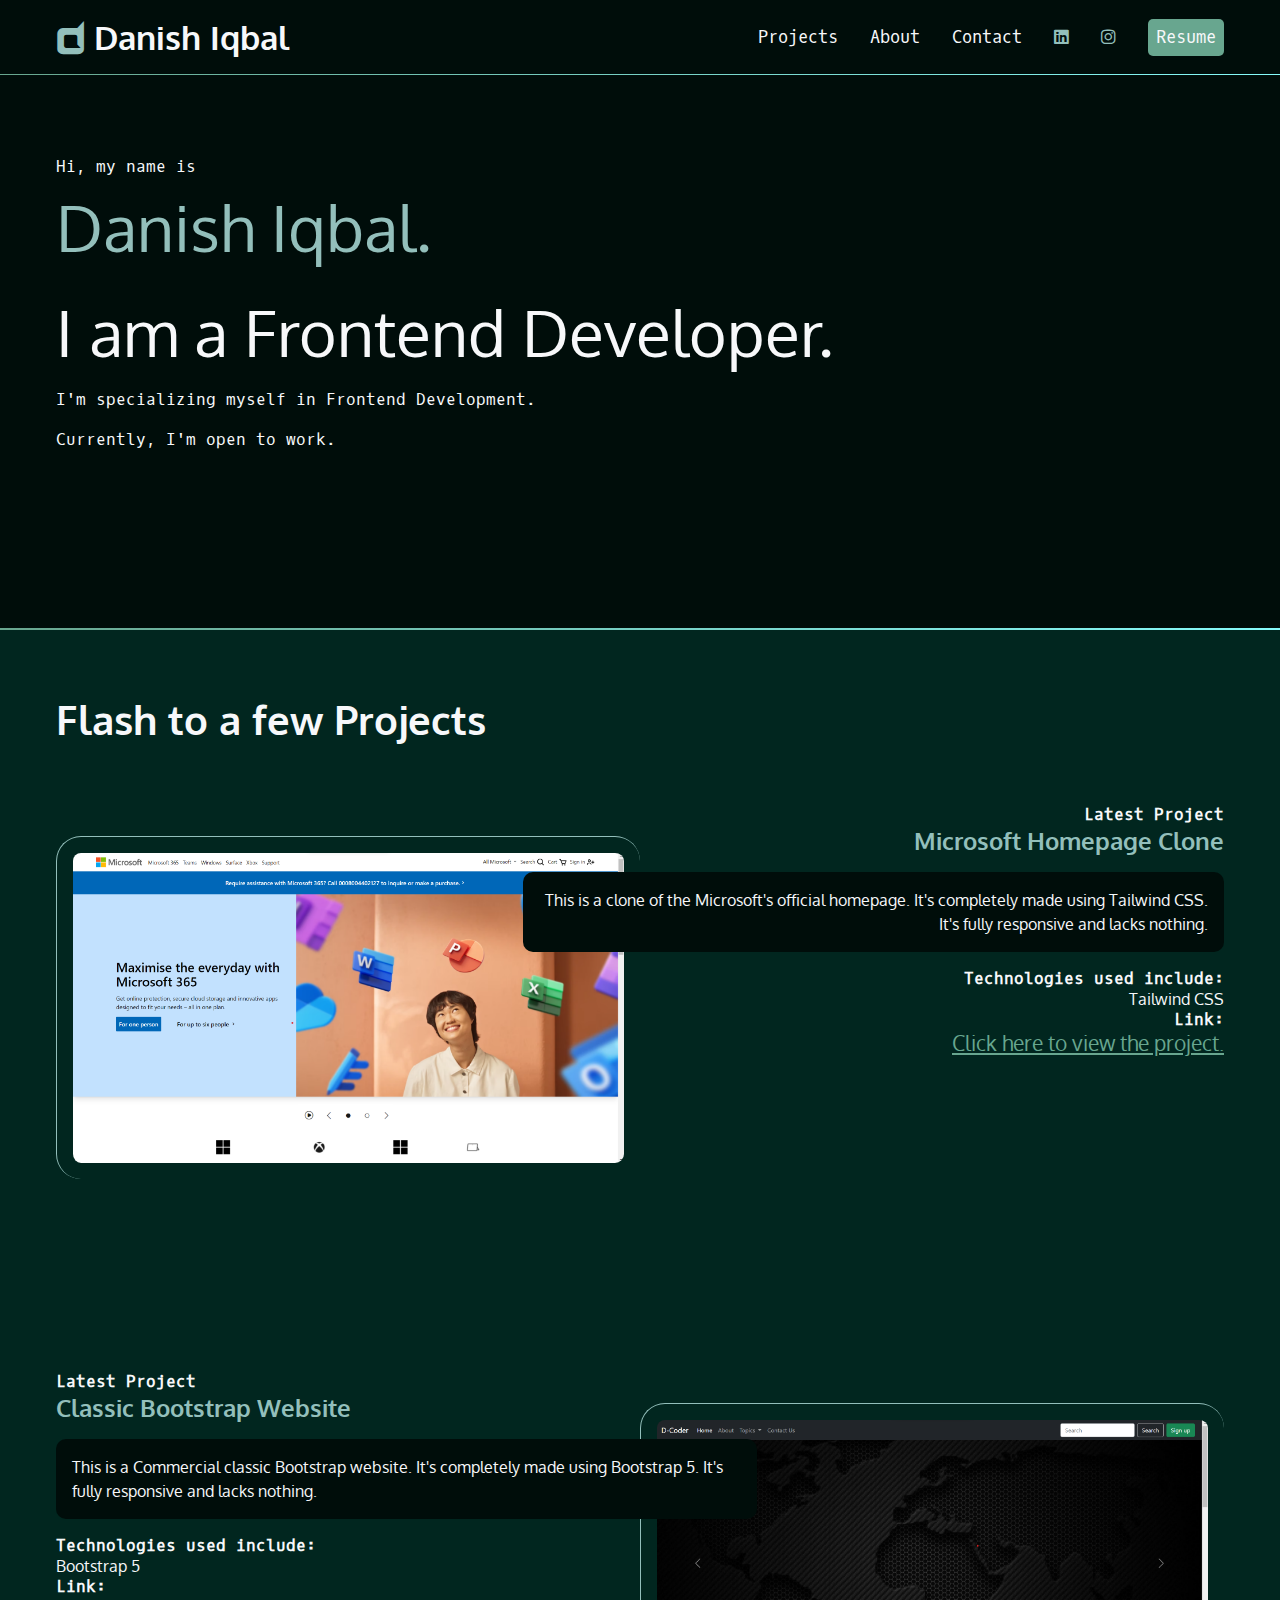
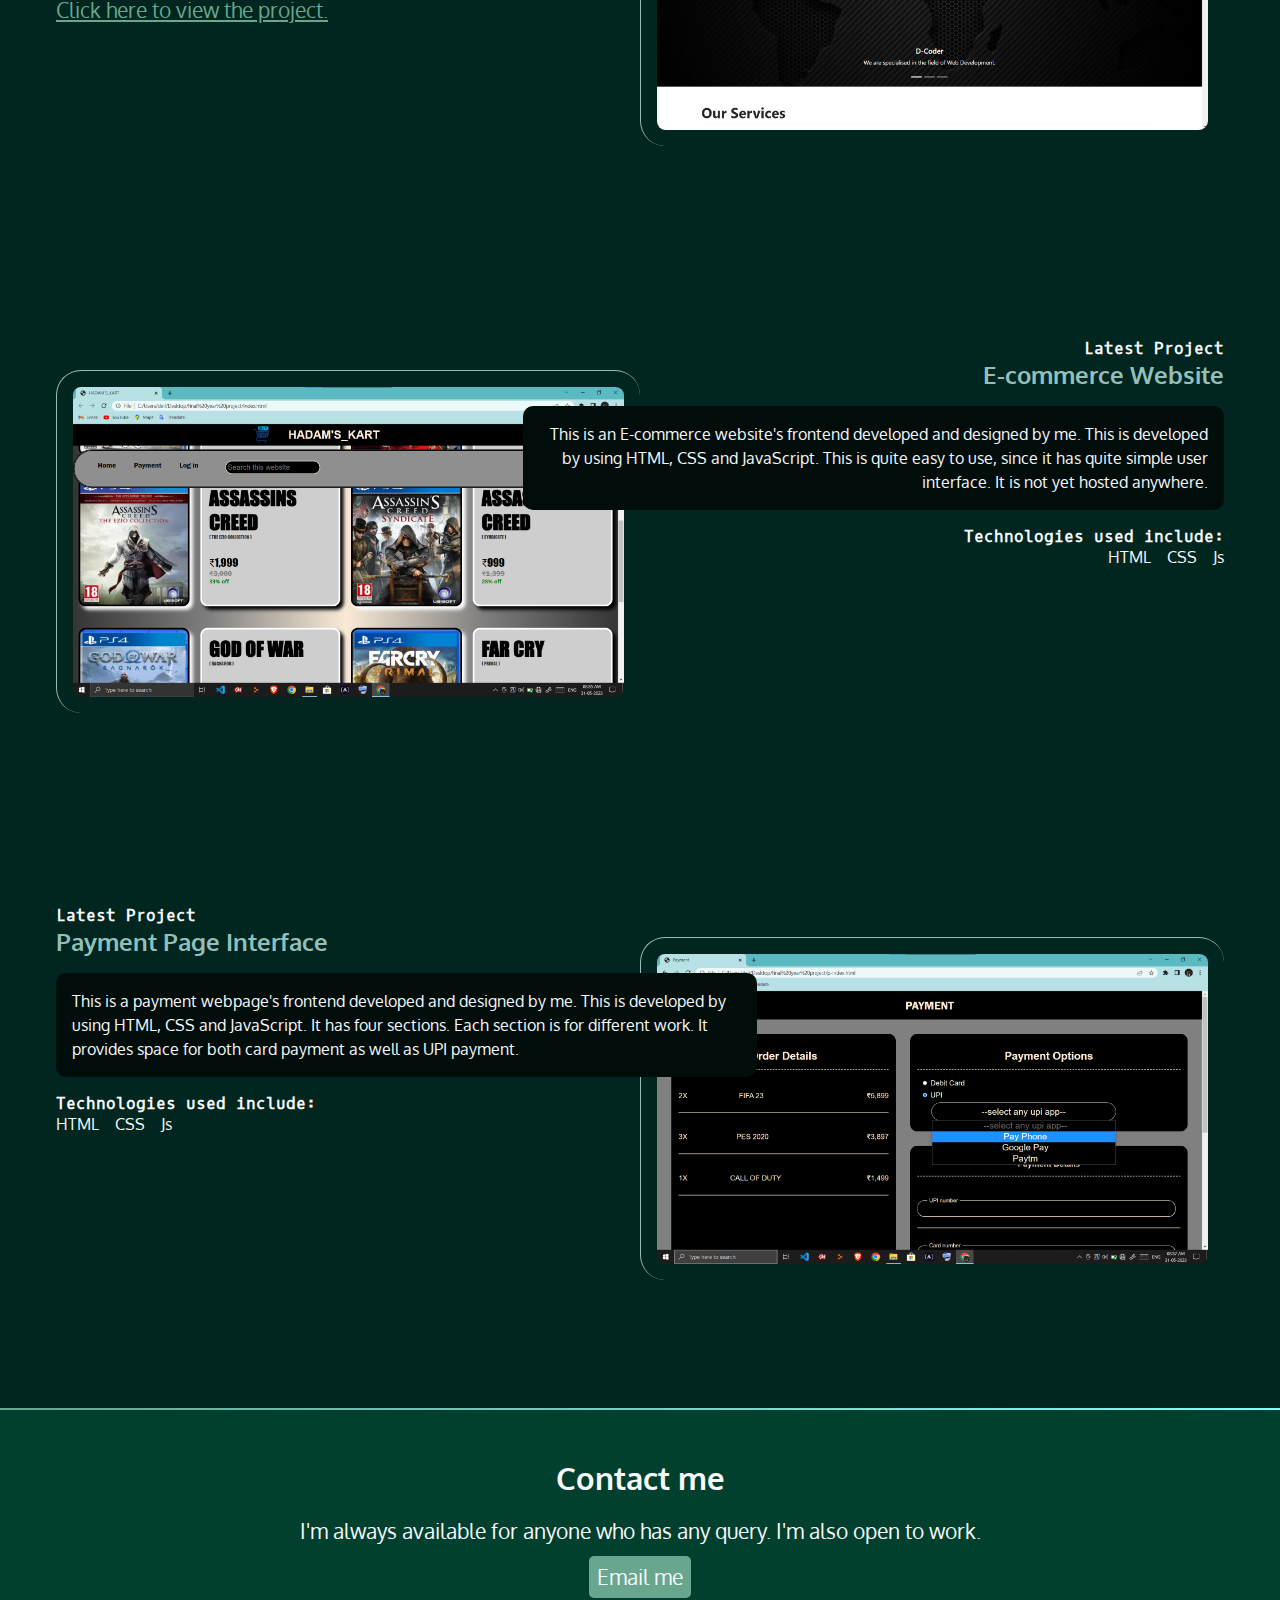
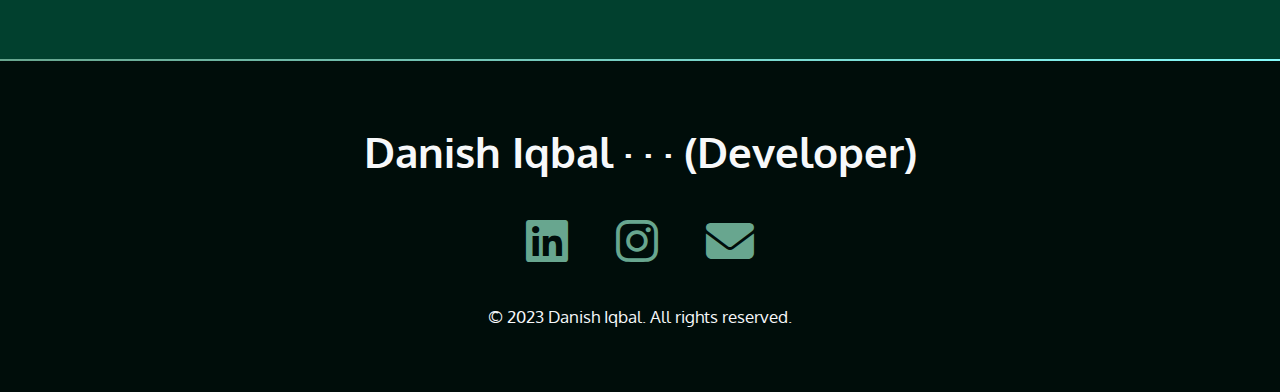
<file: index.html>
<!DOCTYPE html>
<html lang="en">

<head>
  <meta charset="UTF-8">
  <meta name="viewport" content="width=device-width, initial-scale=1.0">
  <title>Danish's Portfolio</title>



  <link rel="preconnect" href="https://fonts.googleapis.com">
  <link rel="preconnect" href="https://fonts.gstatic.com" crossorigin>
  <link href="https://fonts.googleapis.com/css2?family=Oxygen&family=Oxygen+Mono&display=swap" rel="stylesheet">


  <link rel="stylesheet" href="https://cdnjs.cloudflare.com/ajax/libs/font-awesome/6.4.0/css/all.min.css">



  <link rel="stylesheet" href="style.css">
</head>

<body>
  <nav>

    <ul>
      <li>
        <h1><a href="index.html">
            <span class="fa-brands fa-dashcube"></span>
            Danish Iqbal
          </a></h1>
      </li>
      <li><a href="#projects">Projects</a></li>
      <li><a href="about.html">About</a></li>
      <li><a href="#contac">Contact</a></li>
      <li>
        <a href="https://www.linkedin.com/in/danish-iqbal-30143925a" target="_blank" title="Linkedin">
          <span class="fa-brands fa-linkedin" aria-hidden="true"></span>
          <span class="sr-only">Linkedin</span>
        </a>
      </li>
      <li>
        <a href="http://instagram.com/danish_i_11/" target="_blank" title="Instagram">
          <span class="fa-brands fa-instagram" aria-hidden="true"></span>
          <span class="sr-only">Instagram</span>
        </a>
      </li>
      <li><a href="Danish Iqbal Resume_.pdf" target="_blank" class="resume-button">Resume</a></li>
    </ul>


  </nav>






  <div class="gradient" style="height: 1px;"></div>





  <section id="intro">


    <p class="name">
      Hi, my name is <span>Danish Iqbal.</span>
    </p>

    <h2>I am a Frontend Developer.</h2>

    <p class="detail">I'm specializing myself in Frontend Development.</p>

    <p class="detail">Currently, I'm open to work.</p>

  </section>





  <div class="gradient"></div>




  <div class="section-dkblue">



    <section id="projects">
      <h2>Flash to a few Projects</h2>
      <article>
        <div class="text">
          <h4>Latest Project</h4>
          <h3>Microsoft Homepage Clone</h3>
          <p class="black-box">
            This is a clone of the Microsoft's official homepage. It's completely made using Tailwind CSS. It's fully
            responsive and lacks nothing.
          </p>
          <h4>Technologies used include:</h4>

          <ul>
            <li>Tailwind CSS</li>
          </ul>


          <h4>Link:</h4>
          <a href="https://ms-clone.danishiqbal13.repl.co/" target="_blank">Click here to view the project.</a>
          
        </div>

        <img src="ms-clone.png" alt="Screenshot of the Wall of Wonder." />

      </article>
    </section>


    <section id="projects">
      <article class="reverse">
        <div class="text">
          <h4>Latest Project</h4>
          <h3>Classic Bootstrap Website</h3>
          <p class="black-box">
            This is a Commercial classic Bootstrap website. It's completely made using Bootstrap 5. It's fully
            responsive and lacks nothing.
          </p>
          <h4>Technologies used include:</h4>

          <ul>
            <li>Bootstrap 5</li>
          </ul>


          <h4>Link:</h4>
          <a href="https://simple-bootstrap.danishiqbal13.repl.co/" target="_blank">Click here to view the project.</a>

        </div>

        <img src="bootstrap.png" alt="Screenshot of the Wall of Wonder." />

      </article>
    </section>


    <section id="projects">
      <article>
        <div class="text">
          <h4>Latest Project</h4>
          <h3>E-commerce Website</h3>
          <p class="black-box">
            This is an E-commerce website's frontend developed and designed by me. This is developed by using HTML, CSS
            and JavaScript. This is quite easy to use, since it has quite simple user interface. It is not yet hosted
            anywhere.
          </p>
          <h4>Technologies used include:</h4>

          <ul>
            <li>HTML</li>
            <li>CSS</li>
            <li>Js</li>
          </ul>
        </div>

        <img src="home page.png" alt="Screenshot of the Wall of Wonder." />

      </article>
    </section>

  </div>

  <div class="section-dkblue">
    <section id="projects">
      <article class="reverse">
        <div class="text">
          <h4>Latest Project</h4>
          <h3>Payment Page Interface</h3>
          <p class="black-box">
            This is a payment webpage's frontend developed and designed by me. This is developed by using HTML, CSS and
            JavaScript. It has four sections. Each section is for different work. It provides space for both card
            payment as well as UPI payment.
          </p>
          <h4>Technologies used include:</h4>

          <ul>
            <li>HTML</li>
            <li>CSS</li>
            <li>Js</li>
          </ul>
        </div>

        <img src="pay1.png" alt="Screenshot of the Wall of Wonder." />

      </article>
    </section>

  </div>






  <div class="gradient"></div>







  <div class="cont-div" id="contac">

    <div class="cont-sec">
      <h2>Contact me</h2>
      <p class="cont-detail">I'm always available for anyone who has any query. I'm also open to work.</p>
      <p class="email-btn">
        <a href="mailto:diqbal885@gmail.com" target="_blank" class="resume-button" title="email">Email me</a>
      </p>
    </div>

  </div>


  <div class="gradient"></div>




  <footer class="footer">

    <h1>Danish Iqbal &middot; &middot; &middot; (Developer)</h1>

    <ul class="footer-ul">

      <li>
        <a href="https://www.linkedin.com/in/danish-iqbal-30143925a" target="_blank" title="Linkedin">
          <span class="fa-brands fa-linkedin" aria-hidden="true"></span>
          <span class="sr-only">Linkedin</span>
        </a>
      </li>
      <li>
        <a href="http://instagram.com/danish_i_11/" target="_blank" title="Instagram">
          <span class="fa-brands fa-instagram" aria-hidden="true"></span>
          <span class="sr-only">Instagram</span>
        </a>
      </li>
      <li>
        <a href="mailto:diqbal885@gmail.com">
          <span class="fa-solid fa-envelope" aria-hidden="true" title="email"></span>
          <span class="sr-only">Gmail</span>
        </a>
      </li>

    </ul>

    <small>
      &copy; 2023 Danish Iqbal. All rights reserved.
    </small>


  </footer>


</body>

</html>
</file>
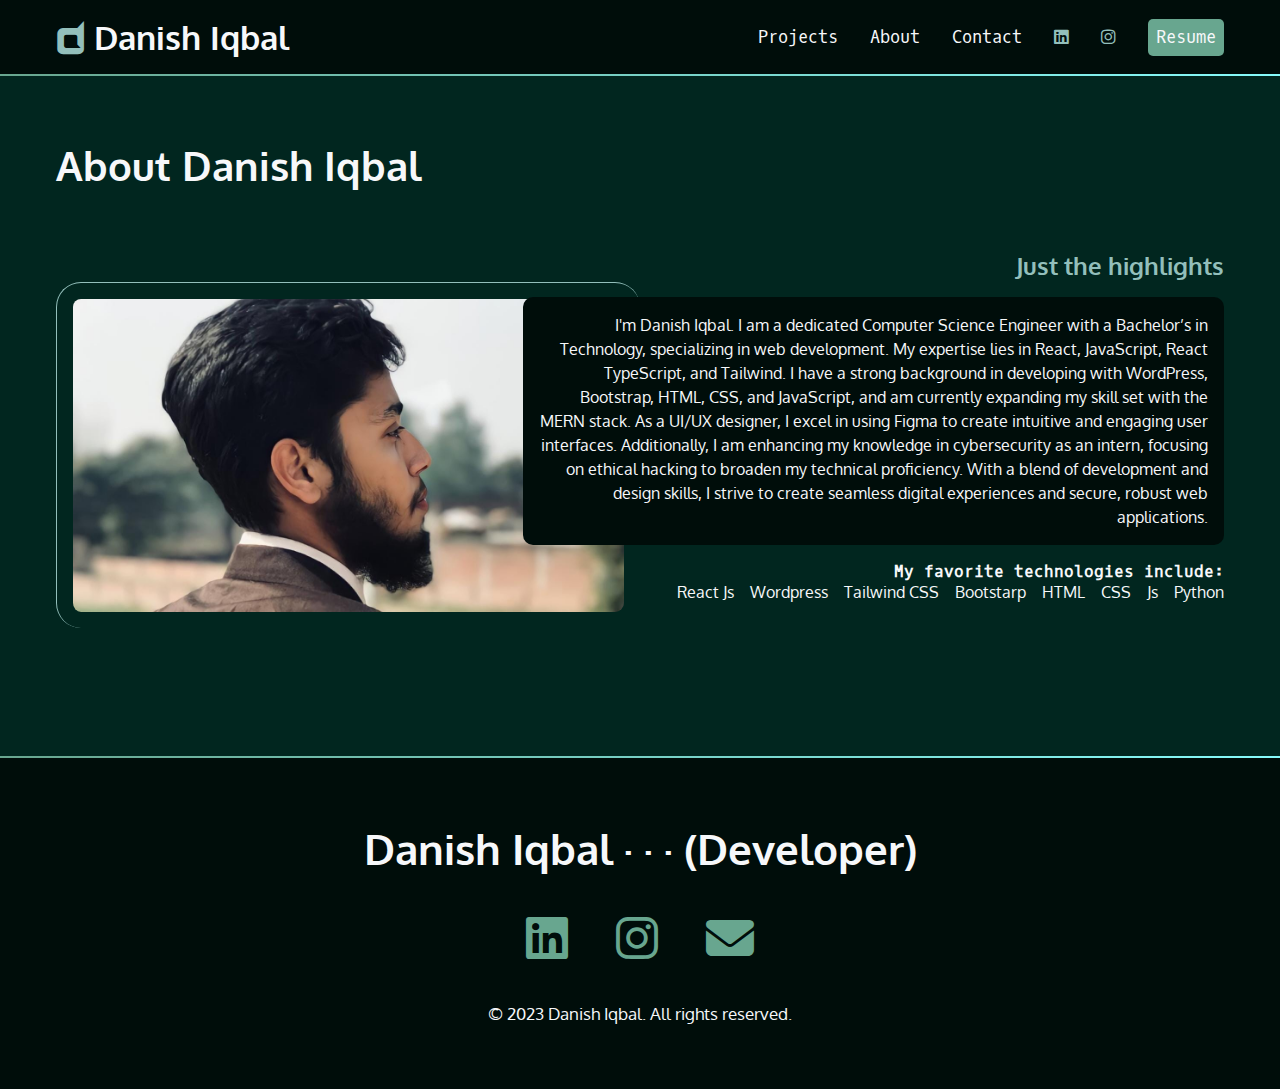
<file: about.html>
<!DOCTYPE html>
<html lang="en">

<head>
    <meta charset="UTF-8">
    <meta name="viewport" content="width=device-width, initial-scale=1.0">
    <title>About Danish Iqbal</title>



    <link rel="preconnect" href="https://fonts.googleapis.com">
    <link rel="preconnect" href="https://fonts.gstatic.com" crossorigin>
    <link href="https://fonts.googleapis.com/css2?family=Oxygen&family=Oxygen+Mono&display=swap" rel="stylesheet">


    <link rel="stylesheet" href="https://cdnjs.cloudflare.com/ajax/libs/font-awesome/6.4.0/css/all.min.css">




    <link rel="stylesheet" href="about.css">
</head>

<body>
    <nav>

        <ul>
            <li>
                <h1><a href="index.html">
                        <span class="fa-brands fa-dashcube"></span>
                        Danish Iqbal
                    </a></h1>
            </li>
            <li><a href="index.html#projects">Projects</a></li>
            <li><a href="about.html">About</a></li>
            <li><a href="index.html#contac">Contact</a></li>
            <li>
                <a href="https://www.linkedin.com/in/danish-iqbal-30143925a" target="_blank" title="Linkedin">
                    <span class="fa-brands fa-linkedin" aria-hidden="true"></span>
                    <span class="sr-only">Linkedin</span>
                </a>
            </li>
            <li>
                <a href="http://instagram.com/danish_i_11/" target="_blank" title="Instagram">
                    <span class="fa-brands fa-instagram" aria-hidden="true"></span>
                    <span class="sr-only">Instagram</span>
                </a>
            </li>
            <li><a href="Danish Iqbal Resume_.pdf" target="_blank" class="resume-button">Resume</a></li>
        </ul>


    </nav>



    



    <div class="gradient"></div>








    <div class="section-deepSeaGreen">
        <section id="self-info">
          <h2>About Danish Iqbal</h2>
          <article>
            <div class="text">
            <h3>Just the highlights</h3>
            <p class="black-box">
              I'm Danish Iqbal. I am a dedicated Computer Science Engineer with a Bachelor’s in Technology, specializing in web development. My expertise lies in React, JavaScript, React TypeScript, and Tailwind. I have a strong background in developing with WordPress, Bootstrap, HTML, CSS, and JavaScript, and am currently expanding my skill set with the MERN stack.

As a UI/UX designer, I excel in using Figma to create intuitive and engaging user interfaces.

Additionally, I am enhancing my knowledge in cybersecurity as an intern, focusing on ethical hacking to broaden my technical proficiency.

With a blend of development and design skills, I strive to create seamless digital experiences and secure, robust web applications.
            </p>
            <h4>My favorite technologies include:</h4>
            
            <ul>
              <li>React Js</li>
              <li>Wordpress</li>
              <li>Tailwind CSS</li>
              <li>Bootstarp</li>
              <li>HTML</li>
              <li>CSS</li>
              <li>Js</li>
              <li>Python</li>
            </ul>
            </div>
            
            <img src="my pic.jpeg" alt="Screenshot of the Wall of Wonder." />
              
          </article>
        </section>
         
        </div>












    <div class="gradient"></div>




    <footer class="footer">

        <h1>Danish Iqbal &middot; &middot; &middot; (Developer)</h1>

        <ul class="footer-ul">

            <li>
                <a href="https://www.linkedin.com/in/danish-iqbal-30143925a" target="_blank" title="Linkedin">
                    <span class="fa-brands fa-linkedin" aria-hidden="true"></span>
                    <span class="sr-only">Linkedin</span>
                </a>
            </li>
            <li>
                <a href="http://instagram.com/danish_i_11/" target="_blank" title="Instagram">
                    <span class="fa-brands fa-instagram" aria-hidden="true"></span>
                    <span class="sr-only">Instagram</span>
                </a>
            </li>
            <li>
                <a href="mailto:diqbal885@gmail.com">
                    <span class="fa-solid fa-envelope" aria-hidden="true" title="email"></span>
                    <span class="sr-only">Gmail</span>
                </a>
            </li>

        </ul>

        <small>
            &copy; 2023 Danish Iqbal. All rights reserved.
        </small>


    </footer>


</body>

</html>
</file>
<file: style.css>
:root {
    --black: #000d0a;
    --dkblue: #01261f;
    --plum: #01402e;
    --hotmag: #20735b;
    --magenta: #68a68f;
    --aqua: #93bfbb;
    --white: #f7f8fa;
    --font-size: 1.3rem;
    --mono: "Oxygen mono", monospace;
    --sans: Oxygen, sans-serif;
}





html {
    box-sizing: border-box;
}

*,
*::before,
*::after {
    box-sizing: inherit;
}

/* generic styles for the page */

body {
    padding: 0;
    margin: 0rem;
    font-family: var(--sans);
    background-color: var(--black);
    color: var(--white);
    font-size: var(--font-size);
}

h1,
h2,
h3 {
    margin: 0;
}

a{
    color: var(--magenta);
}

a:hover{
    color: var(--hotmag);
    text-decoration: none;
}


.gradient{
  background: linear-gradient(90deg, rgba(104,166,143,1) 0%, rgba(134,251,251,1) 100%);

    height: 2px;
}



/* intro styles */

#intro{
    padding: 4rem 1rem 10rem 1rem;
    max-width: 1200px;
    margin: 0 auto;

}


#intro p{
    font-size: 1rem;

    line-height: 1.5;
    
}

#intro .name{
    font-family: var(--mono);
}

.name span{
    font-family: var(--sans);
    font-size: 4rem;
    color: var(--aqua);
    display: block;
}

#intro h2{
    font-size: 4rem;
    font-weight: normal;
}

#intro .detail{
    font-family: var(--mono);
}






/* styling contact section */


.cont-div{
    background: var(--plum);
}

.cont-sec{

    text-align: center;

    color: var(--white);

    width: 80%;

    margin: 0 auto;
    padding: 3rem 0;


}









.cont-sec .mail-btn{
    background: var(--magenta);
    color: var(--white);
}

.mail-btn:hover{
    background: var(--hotmag);
    color: var(--white);
}
















/* styling nav bar */



nav{
    font-family: var(--mono);
    font-size: 80%;
    padding: 1rem;
}


nav h1 a{
    font-family: var(--sans);
}

nav ul{
    list-style-type: none;

    padding: 0;
    margin: 0;

    display: flex;
    flex-flow: row wrap;
    justify-content: center;
    align-items: center;
    gap: 2rem;
}

nav li:first-child{
    flex-basis: 100%;
    text-align: center;
}

nav a{
    color: var(--white);
    text-decoration: none;
    display: block;
}

nav a:hover{
    color: var(--magenta);
}




.resume-button{
    background: var(--magenta);
    padding: 0.5rem;
    border-radius: 5px;

    color: var(--white);
    text-decoration: none;
    font-size: var(--mono);
}

.resume-button:hover{
    color: var(--white);
    background: var(--hotmag);
}


nav [class*="fa-"] {
    color: var(--aqua);
}

nav [class*="fa-"]:hover {
    color: var(--magenta);
}



@media (min-width: 850px){
    nav{
        max-width: 1200px;
        margin: 0 auto;
    }

    nav li:first-child{
        flex-basis: auto;
        text-align: left;
        margin-right: auto;
    }
}



/* styling footer */


footer{
    text-align: center;
    padding: 4rem 0;
}

footer ul{
    list-style-type: none;

    padding: 0;
    margin: 2rem 0;

    display: flex;
    flex-flow: row wrap;

    justify-content: center;

    gap: 3rem;

    font-size: 3rem;
}


/* styling project section */

.section-dkblue{
  background-color: var(--dkblue);
}

#projects{
  padding: 4rem 1rem;
}

#projects h2 {
  font-size: 2.5rem;
  margin-bottom: calc(2.5rem * 1.5);
}

#projects h3{
  color: var(--aqua);
}

#projects h4{
  font-size: 1rem;
  font-family: var(--mono);
  margin: 0;
}

.black-box{
  background-color: var(--black);
  padding: 1rem;
  border-radius: 10px;
  color: var(--white);
  font-size: 1rem;
  line-height: 1.5;
}

#projects ul {
  list-style-type: none;
  padding: 0;
  margin: 0;
  display: flex;
  flex-flow: row wrap;
  justify-content: flex-start;
  gap: 1rem;  
  font-size: 1rem;
}

img{
  width: 100%;
}

#projects img {
  margin: 2rem 0 4rem 0;
  border-top: 1px solid var(--aqua);
  border-left: 1px solid var(--aqua);
  padding: 1rem;
  border-radius: 25px; 
}

#projects .reverse .text {
  grid-column: 1/7;
  order: 2;
  text-align: left;
}

#projects .reverse img {
  grid-column: 6/11;
  grid-row: 1/2;
}


#projects .reverse ul {
  justify-content: flex-start;
}

@media (min-width:800px) {
  article{
    display: grid;
    grid-template-columns: repeat(10, 1fr);
  }

  #projects {
    max-width: 1200px;
    margin: 0 auto;
  }
  
  #projects img{
    grid-column: 1/6;
    grid-row: 1/2;
  }
  
  
  .text{
    grid-column: 5/11;
    grid-row: 1/2;
    order: 2;
    text-align: right;
  }
  #projects ul {
    justify-content: flex-end;
  }
}
</file>
<file: about.css>
:root {
    --black: #000d0a;
    --deepSeaGreen: #01261f;
    --darkGreen: #01402e;
    --lightGreen3: #20735b;
    --lightGreen2: #68a68f;
    --lightGreen1: #93bfbb;
    --white: #f7f8fa;
    --font-size: 1.3rem;
    --mono: "Oxygen mono", monospace;
    --sans: Oxygen, sans-serif;
}






html {
    box-sizing: border-box;
}

*,
*::before,
*::after {
    box-sizing: inherit;
}

/* generic styles for the page */

body {
    padding: 0;
    margin: 0rem;
    font-family: var(--sans);
    background-color: var(--black);
    color: var(--white);
    font-size: var(--font-size);
}

h1,
h2,
h3 {
    margin: 0;
}

a{
    color: var(--lightGreen2);
}

a:hover{
    color: var(--lightGreen3);
    text-decoration: none;
}


.gradient{
  background: linear-gradient(90deg, rgba(104,166,143,1) 0%, rgba(134,251,251,1) 100%);

    height: 2px;
}




/* styling nav bar */



nav{
    font-family: var(--mono);
    font-size: 80%;
    padding: 1rem;
}


nav h1 a{
    font-family: var(--sans);
}

nav ul{
    list-style-type: none;

    padding: 0;
    margin: 0;

    display: flex;
    flex-flow: row wrap;
    justify-content: center;
    align-items: center;
    gap: 2rem;
}

nav li:first-child{
    flex-basis: 100%;
    text-align: center;
}

nav a{
    color: var(--white);
    text-decoration: none;
    display: block;
}

nav a:hover{
    color: var(--lightGreen2);
}




.resume-button{
    background: var(--lightGreen2);
    padding: 0.5rem;
    border-radius: 5px;

    color: var(--white);
    text-decoration: none;
    font-size: var(--mono);
}

.resume-button:hover{
    color: var(--white);
    background: var(--lightGreen3);
}


nav [class*="fa-"] {
    color: var(--lightGreen1);
}

nav [class*="fa-"]:hover {
    color: var(--lightGreen2);
}



@media (min-width: 850px){
    nav{
        max-width: 1200px;
        margin: 0 auto;
    }

    nav li:first-child{
        flex-basis: auto;
        text-align: left;
        margin-right: auto;
    }
}



/* styling footer */


footer{
    text-align: center;
    padding: 4rem 0;
}

footer ul{
    list-style-type: none;

    padding: 0;
    margin: 2rem 0;

    display: flex;
    flex-flow: row wrap;

    justify-content: center;

    gap: 3rem;

    font-size: 3rem;
}


/* styling self-info section */

.section-deepSeaGreen{
  background-color: var(--deepSeaGreen);
}

#self-info{
  padding: 4rem 1rem;
}

#self-info h2 {
  font-size: 2.5rem;
  margin-bottom: calc(2.5rem * 1.5);
}

#self-info h3{
  color: var(--lightGreen1);
}

#self-info h4{
  font-size: 1rem;
  font-family: var(--mono);
  margin: 0;
}

.black-box{
  background-color: var(--black);
  padding: 1rem;
  border-radius: 10px;
  color: var(--white);
  font-size: 1rem;
  line-height: 1.5;
}

#self-info ul {
  list-style-type: none;
  padding: 0;
  margin: 0;
  display: flex;
  flex-flow: row wrap;
  justify-content: flex-start;
  gap: 1rem;  
  font-size: 1rem;
}

img{
  width: 100%;
}

#self-info img {
  margin: 2rem 0 4rem 0;
  border-top: 1px solid var(--lightGreen1);
  border-left: 1px solid var(--lightGreen1);
  padding: 1rem;
  border-radius: 25px; 
}

#self-info .reverse .text {
  grid-column: 1/7;
  order: 2;
  text-align: left;
}

#self-info .reverse img {
  grid-column: 6/11;
  grid-row: 1/2;
}


#self-info .reverse ul {
  justify-content: flex-start;
}

@media (min-width:800px) {
  article{
    display: grid;
    grid-template-columns: repeat(10, 1fr);
  }

  #self-info {
    max-width: 1200px;
    margin: 0 auto;
  }
  
  #self-info img{
    grid-column: 1/6;
    grid-row: 1/2;
  }
  
  
  .text{
    grid-column: 5/11;
    grid-row: 1/2;
    order: 2;
    text-align: right;
  }
  #self-info ul {
    justify-content: flex-end;
  }
}
</file>
